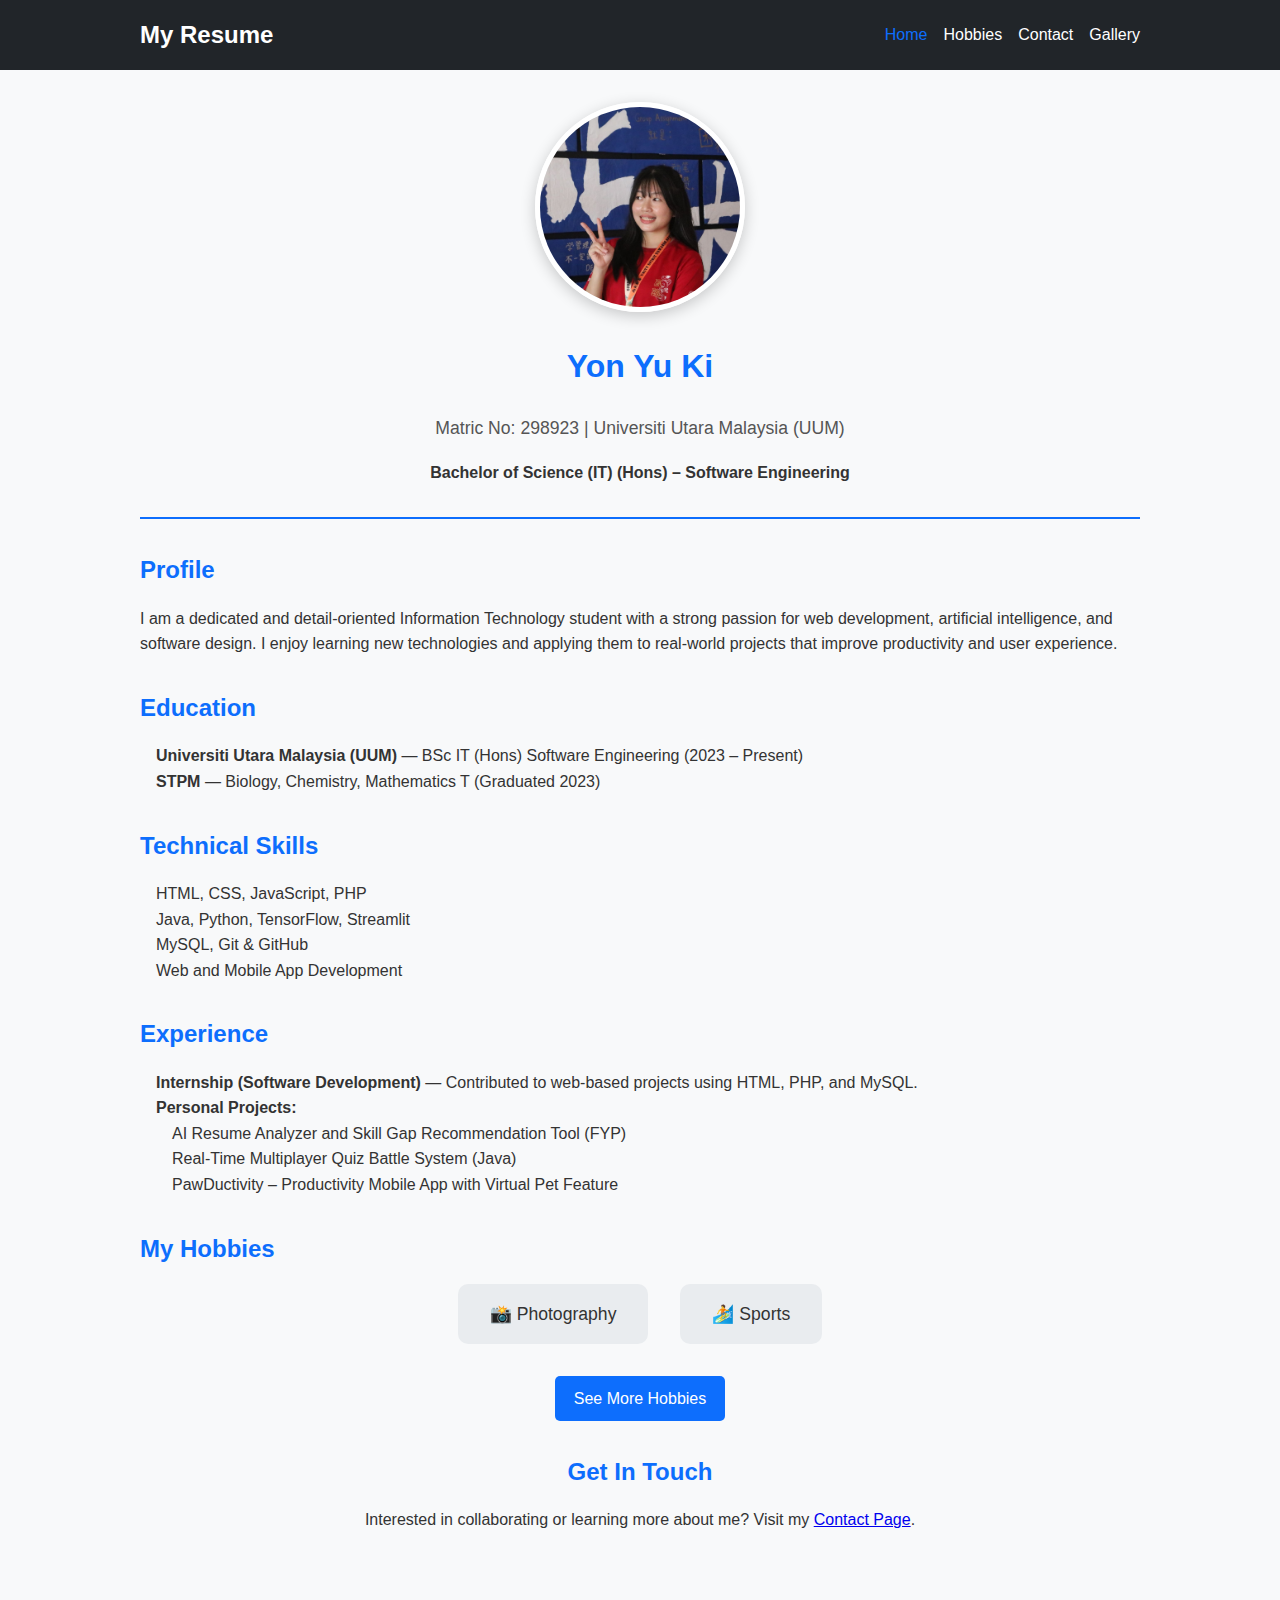
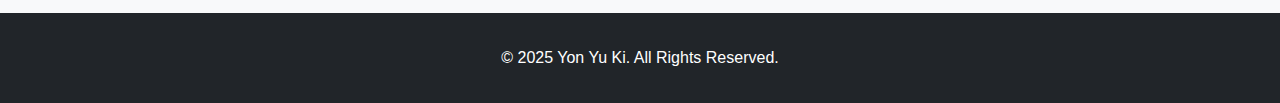
<file: index.html>
<!DOCTYPE html>
<html lang="en">
<head>
    <meta charset="UTF-8">
    <meta name="viewport" content="width=device-width, initial-scale=1.0">
    <title>Yon Yu Ki - Resume</title>
    <link rel="stylesheet" href="css/style.css">
</head>
<body>
<!-- Navbar -->
<nav class="navbar">
    <div class="container">
        <a href="index.html" class="logo">My Resume</a>
        <ul class="nav-links">
            <li><a href="index.html" class="active">Home</a></li>
            <li><a href="hobby.html">Hobbies</a></li>
            <li><a href="contact.html">Contact</a></li>
            <li><a href="myGallery.html">Gallery</a></li>
        </ul>
    </div>
</nav>

<!-- Main Content -->
<main class="container">
    <div class="profile text-center">
        <img src="image/image1.jpeg" alt="Profile Photo" class="profile-img">
        <h1>Yon Yu Ki</h1>
        <p class="lead">Matric No: 298923 | Universiti Utara Malaysia (UUM)</p>
        <p><strong>Bachelor of Science (IT) (Hons) – Software Engineering</strong></p>
    </div>

    <hr>

    <!-- Profile Section -->
    <section>
        <h2>Profile</h2>
        <p>
            I am a dedicated and detail-oriented Information Technology student with a strong passion
            for web development, artificial intelligence, and software design. I enjoy learning new
            technologies and applying them to real-world projects that improve productivity and user experience.
        </p>
    </section>

    <!-- Education Section -->
    <section>
        <h2>Education</h2>
        <ul>
            <li><strong>Universiti Utara Malaysia (UUM)</strong> — BSc IT (Hons) Software Engineering (2023 – Present)</li>
            <li><strong>STPM</strong> — Biology, Chemistry, Mathematics T (Graduated 2023)</li>
        </ul>
    </section>

    <!-- Skills Section -->
    <section>
        <h2>Technical Skills</h2>
        <div class="skills">
            <ul>
                <li>HTML, CSS, JavaScript, PHP</li>
                <li>Java, Python, TensorFlow, Streamlit</li>
                <li>MySQL, Git & GitHub</li>
                <li>Web and Mobile App Development</li>
            </ul>
        </div>
    </section>

    <!-- Experience Section -->
    <section>
        <h2>Experience</h2>
        <ul>
            <li><strong>Internship (Software Development)</strong> — Contributed to web-based projects using HTML, PHP, and MySQL.</li>
            <li><strong>Personal Projects:</strong>
                <ul>
                    <li>AI Resume Analyzer and Skill Gap Recommendation Tool (FYP)</li>
                    <li>Real-Time Multiplayer Quiz Battle System (Java)</li>
                    <li>PawDuctivity – Productivity Mobile App with Virtual Pet Feature</li>
                </ul>
            </li>
        </ul>
    </section>

    <!-- Hobbies Preview -->
    <section>
        <h2>My Hobbies</h2>
        <div class="hobbies">
            <div class="hobby">📸 Photography</div>
            <div class="hobby">🏄 Sports</div>
        </div>
        <div class="text-center">
            <a href="hobby.html" class="btn">See More Hobbies</a>
        </div>
    </section>

    <!-- Contact Section -->
    <section class="text-center">
        <h2>Get In Touch</h2>
        <p>Interested in collaborating or learning more about me? Visit my <a href="contact.html">Contact Page</a>.</p>
    </section>
</main>

<!-- Footer -->
<footer>
    <p>&copy; 2025 Yon Yu Ki. All Rights Reserved.</p>
</footer>
</body>
</html>
</file>
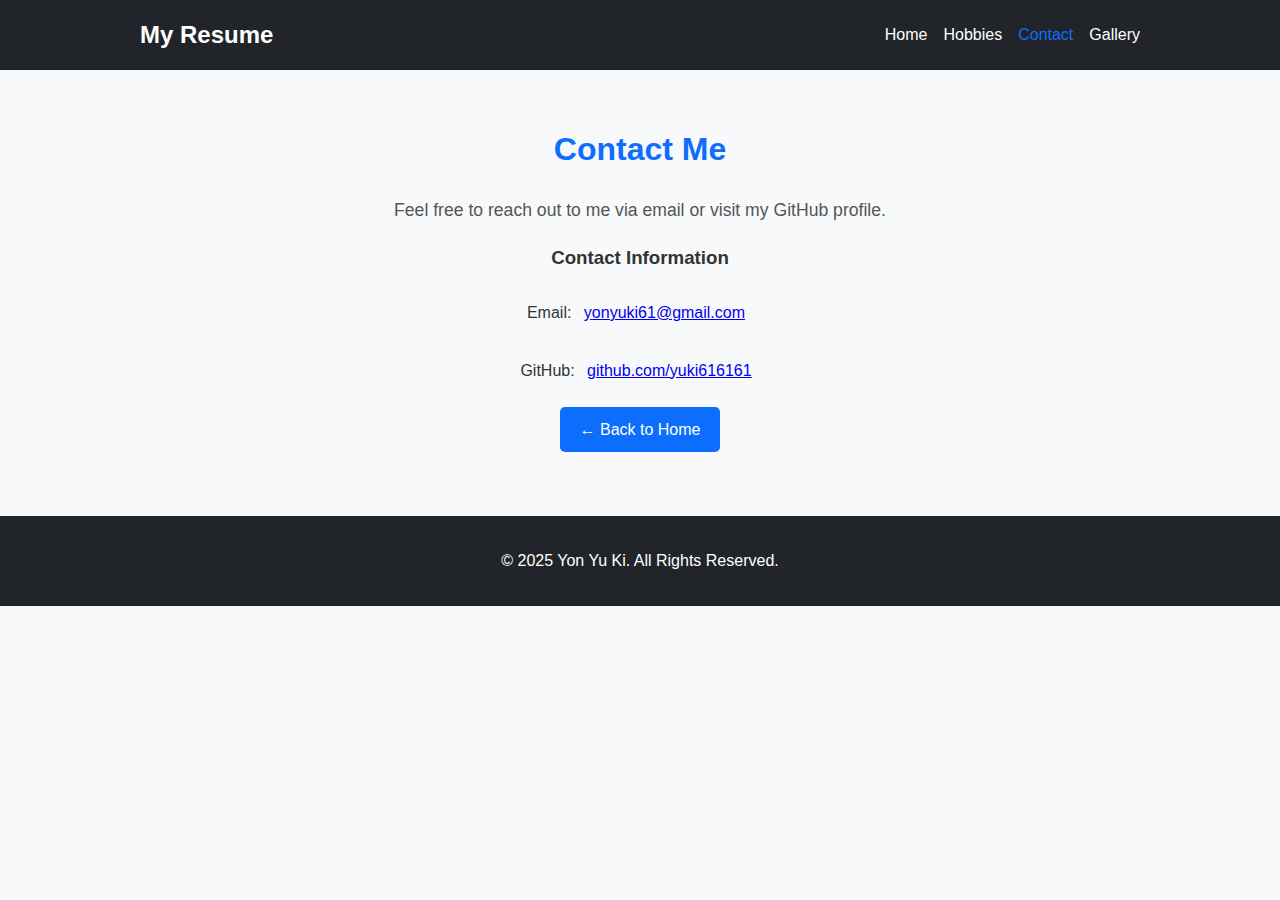
<file: contact.html>
<!DOCTYPE html>
<html lang="en">
<head>
    <meta charset="UTF-8">
    <meta name="viewport" content="width=device-width, initial-scale=1.0">
    <title>Yon Yu Ki - Contact</title>
    <link rel="stylesheet" href="css/style.css">
</head>
<body>
<!-- Navbar -->
<nav class="navbar">
    <div class="container">
        <a href="index.html" class="logo">My Resume</a>
        <ul class="nav-links">
            <li><a href="index.html">Home</a></li>
            <li><a href="hobby.html">Hobbies</a></li>
            <li><a href="contact.html" class="active">Contact</a></li>
            <li><a href="myGallery.html">Gallery</a></li>
        </ul>
    </div>
</nav>

<!-- Main Content -->
<main class="container">
    <div class="text-center">
        <h1>Contact Me</h1>
        <p class="lead">
            Feel free to reach out to me via email or visit my GitHub profile.
        </p>
    </div>

    <div class="social-links text-center mt-4">
        <h3>Contact Information</h3>
        <p>Email: <a href="mailto:yonyuki61@gmail.com">yonyuki61@gmail.com</a></p>
        <p>GitHub: <a href="https://github.com/yuki616161" target="_blank">github.com/yuki616161</a></p>
    </div>

    <div class="text-center mt-4">
        <a href="index.html" class="btn">← Back to Home</a>
    </div>
</main>

<!-- Footer -->
<footer>
    <p>&copy; 2025 Yon Yu Ki. All Rights Reserved.</p>
</footer>
</body>
</html>
</file>
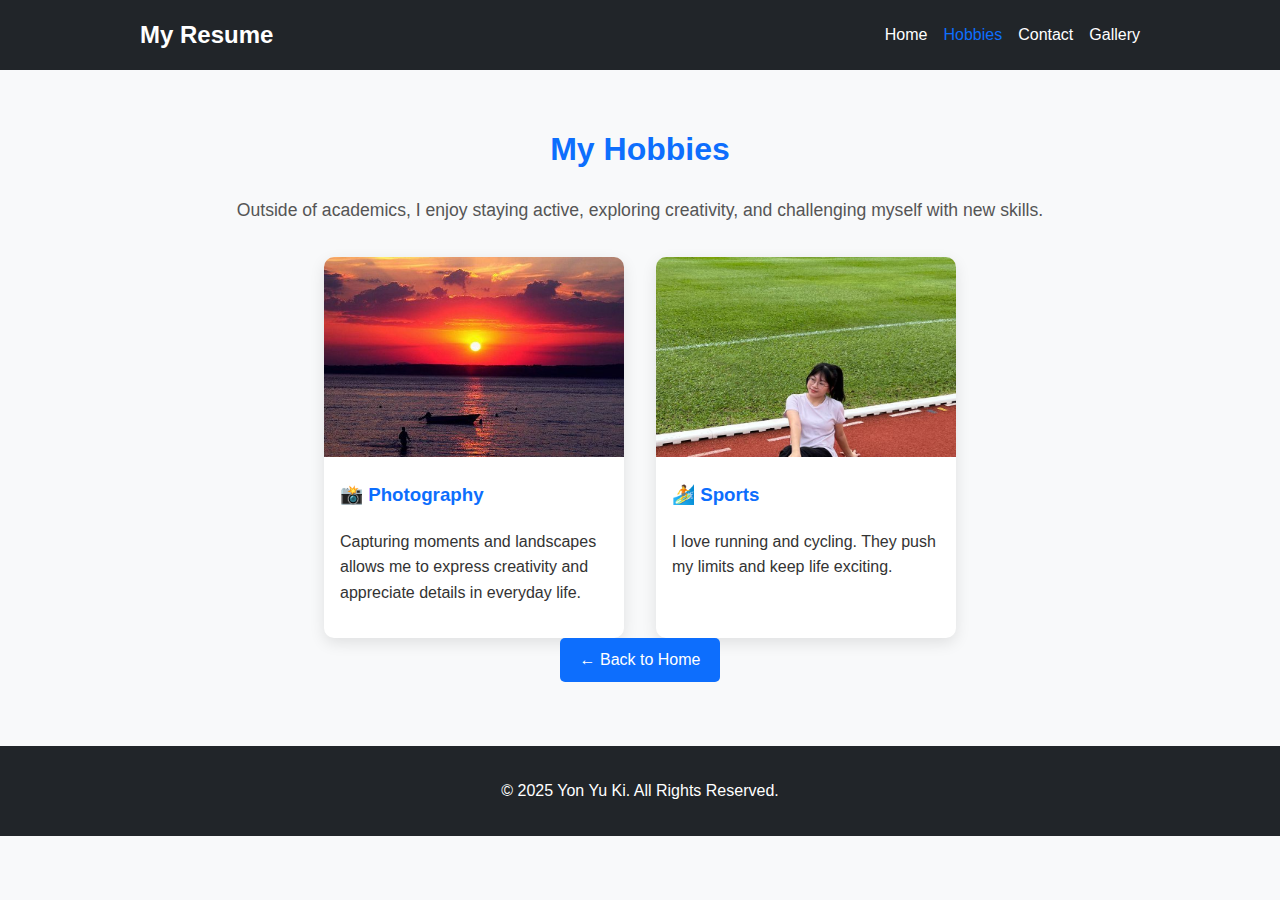
<file: hobby.html>
<!DOCTYPE html>
<html lang="en">
<head>
    <meta charset="UTF-8">
    <meta name="viewport" content="width=device-width, initial-scale=1.0">
    <title>Yon Yu Ki - Hobbies</title>
    <link rel="stylesheet" href="css/style.css">
</head>
<body>
<!-- Navbar -->
<nav class="navbar">
    <div class="container">
        <a href="index.html" class="logo">My Resume</a>
        <ul class="nav-links">
            <li><a href="index.html">Home</a></li>
            <li><a href="hobby.html" class="active">Hobbies</a></li>
            <li><a href="contact.html">Contact</a></li>
            <li><a href="myGallery.html">Gallery</a></li>
        </ul>
    </div>
</nav>

<!-- Main Content -->
<main class="container">
    <div class="text-center">
        <h1>My Hobbies</h1>
        <p class="lead">
            Outside of academics, I enjoy staying active, exploring creativity, and challenging myself with new skills.
        </p>
    </div>

    <div class="hobby-cards">
        <div class="card">
            <img src="image/image5.jpg" alt="Photography" class="card-img">
            <div class="card-body">
                <h3>📸 Photography</h3>
                <p>Capturing moments and landscapes allows me to express creativity and appreciate details in everyday life.</p>
            </div>
        </div>
        <div class="card">
            <img src="image/image4.jpeg" alt="Sports" class="card-img">
            <div class="card-body">
                <h3>🏄 Sports</h3>
                <p>I love running and cycling. They push my limits and keep life exciting.</p>
            </div>
        </div>
    </div>

    <div class="text-center mt-3">
        <a href="index.html" class="btn">← Back to Home</a>
    </div>
</main>

<!-- Footer -->
<footer>
    <p>&copy; 2025 Yon Yu Ki. All Rights Reserved.</p>
</footer>
</body>
</html>
</file>
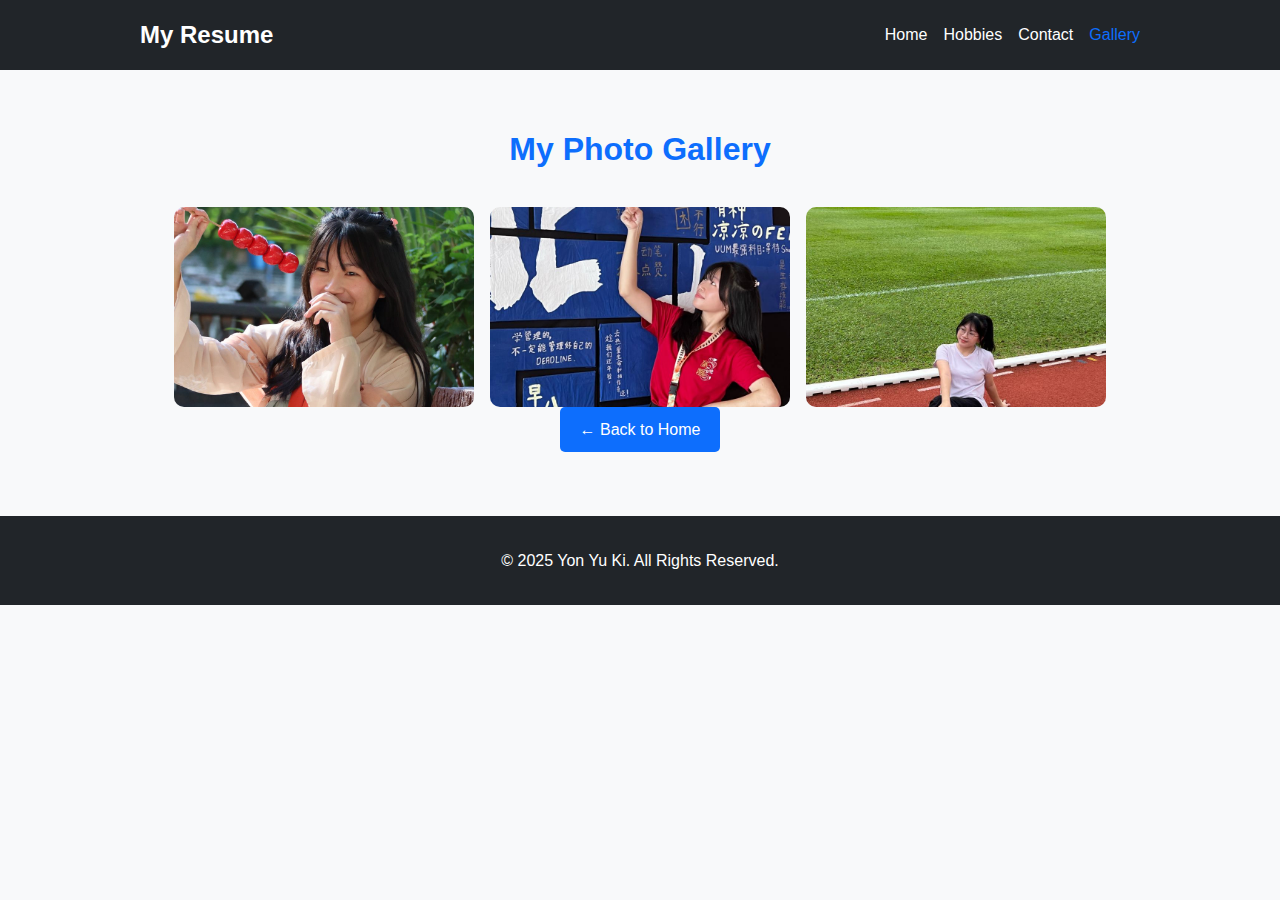
<file: myGallery.html>
<!DOCTYPE html>
<html lang="en">
<head>
    <meta charset="UTF-8">
    <meta name="viewport" content="width=device-width, initial-scale=1.0">
    <title>Yon Yu Ki - Gallery</title>
    <link rel="stylesheet" href="css/style.css">
</head>
<body>
<!-- Navbar -->
<nav class="navbar">
    <div class="container">
        <a href="index.html" class="logo">My Resume</a>
        <ul class="nav-links">
            <li><a href="index.html">Home</a></li>
            <li><a href="hobby.html">Hobbies</a></li>
            <li><a href="contact.html">Contact</a></li>
            <li><a href="myGallery.html" class="active">Gallery</a></li>
        </ul>
    </div>
</nav>

<main class="container">
    <div class="text-center">
        <h1>My Photo Gallery</h1>
    </div>

    <div class="gallery">
        <img src="image/image2.jpeg" alt="Gallery Image">
        <img src="image/image3.jpeg" alt="Gallery Image">
        <img src="image/image4.jpeg" alt="Gallery Image">
    </div>

    <div class="text-center mt-3">
        <a href="index.html" class="btn">← Back to Home</a>
    </div>
</main>

<footer>
    <p>&copy; 2025 Yon Yu Ki. All Rights Reserved.</p>
</footer>
</body>
</html>
</file>
<file: css/style.css>
/* ===============================
   General Body & Typography
================================= */
body {
    margin: 0;
    font-family: 'Segoe UI', Tahoma, Geneva, Verdana, sans-serif;
    background-color: #f8f9fa;
    color: #333;
    line-height: 1.6;
}

h1, h2 {
    color: #0d6efd;
    font-weight: 700;
}

h2 {
    margin-top: 2rem;
    margin-bottom: 1rem;
}

p.lead {
    font-size: 1.1rem;
    color: #555;
}

ul {
    padding-left: 1rem;
    list-style-type: none;
}

ul li::before {
    color: #0d6efd;
    font-weight: bold;
}

/* ===============================
   Navbar
================================= */
.navbar {
    background-color: #212529;
    padding: 1rem 0;
}

.navbar .container {
    display: flex;
    justify-content: space-between;
    align-items: center;
    max-width: 1000px;
    margin: 0 auto;
    padding: 0 1rem;
}

.navbar .logo {
    color: #fff;
    font-weight: 700;
    text-decoration: none;
    font-size: 1.5rem;
}

.navbar ul {
    display: flex;
    gap: 1rem;
    margin: 0;
    padding: 0;
}

.navbar ul li a {
    color: #fff;
    text-decoration: none;
    font-weight: 500;
    transition: color 0.3s;
}

.navbar ul li a:hover,
.navbar ul li a.active {
    color: #0d6efd;
}

/* ===============================
   Main Container
================================= */
.container {
    max-width: 1000px;
    margin: 0 auto;
    padding: 2rem 1rem;
}

.text-center {
    text-align: center;
}

hr {
    border: 0;
    border-top: 2px solid #0d6efd;
    margin: 2rem 0;
}

/* ===============================
   Profile Image
================================= */
.profile-img {
    width: 200px;
    height: 200px;
    border-radius: 50%;
    object-fit: cover;
    border: 5px solid #fff;
    box-shadow: 0 4px 15px rgba(0,0,0,0.2);
}

/* ===============================
   Hobbies Section
================================= */
.hobbies {
    display: flex;
    justify-content: center;
    gap: 2rem;
    margin: 1rem 0 2rem 0;
}

.hobby {
    background-color: #e9ecef;
    padding: 1rem 2rem;
    border-radius: 10px;
    font-size: 1.1rem;
    transition: transform 0.3s, box-shadow 0.3s;
}

.hobby:hover {
    transform: translateY(-5px);
    box-shadow: 0 10px 20px rgba(0,0,0,0.2);
}

/* ===============================
   Buttons
================================= */
.btn {
    display: inline-block;
    padding: 0.6rem 1.2rem;
    color: #fff;
    background-color: #0d6efd;
    border: none;
    border-radius: 5px;
    text-decoration: none;
    font-weight: 500;
    transition: background-color 0.3s;
}

.btn:hover {
    background-color: #084298;
}

/* ===============================
   Footer
================================= */
footer {
    background-color: #212529;
    color: #fff;
    text-align: center;
    padding: 1rem 0;
    margin-top: 2rem;
}

/* ===============================
   Responsive
================================= */
@media (max-width: 768px) {
    .profile-img {
        width: 150px;
        height: 150px;
    }

    .hobbies {
        flex-direction: column;
        gap: 1rem;
    }
}

.hobby-cards {
    display: flex;
    flex-wrap: wrap;
    gap: 2rem;
    justify-content: center;
    margin-top: 2rem;
}

.card {
    background-color: #fff;
    border-radius: 10px;
    overflow: hidden;
    width: 300px;
    box-shadow: 0 5px 15px rgba(0,0,0,0.1);
    transition: transform 0.3s, box-shadow 0.3s;
}

.card:hover {
    transform: translateY(-5px);
    box-shadow: 0 10px 20px rgba(0,0,0,0.2);
}

.card-img {
    width: 100%;
    height: 200px;
    object-fit: cover;
}

.card-body {
    padding: 1rem;
}

.card-body h3 {
    margin-top: 0;
    color: #0d6efd;
}

.social-links a {
    margin: 0.5rem;
    display: inline-block;
}
.gallery {
    display: flex;
    flex-wrap: wrap;
    gap: 1rem;
    justify-content: center;
    margin-top: 2rem;
}

.gallery img {
    width: 300px;
    height: 200px;
    object-fit: cover;
    border-radius: 10px;
    transition: transform 0.3s, box-shadow 0.3s;
}

.gallery img:hover {
    transform: scale(1.05);
    box-shadow: 0 10px 20px rgba(0,0,0,0.2);
}
</file>
